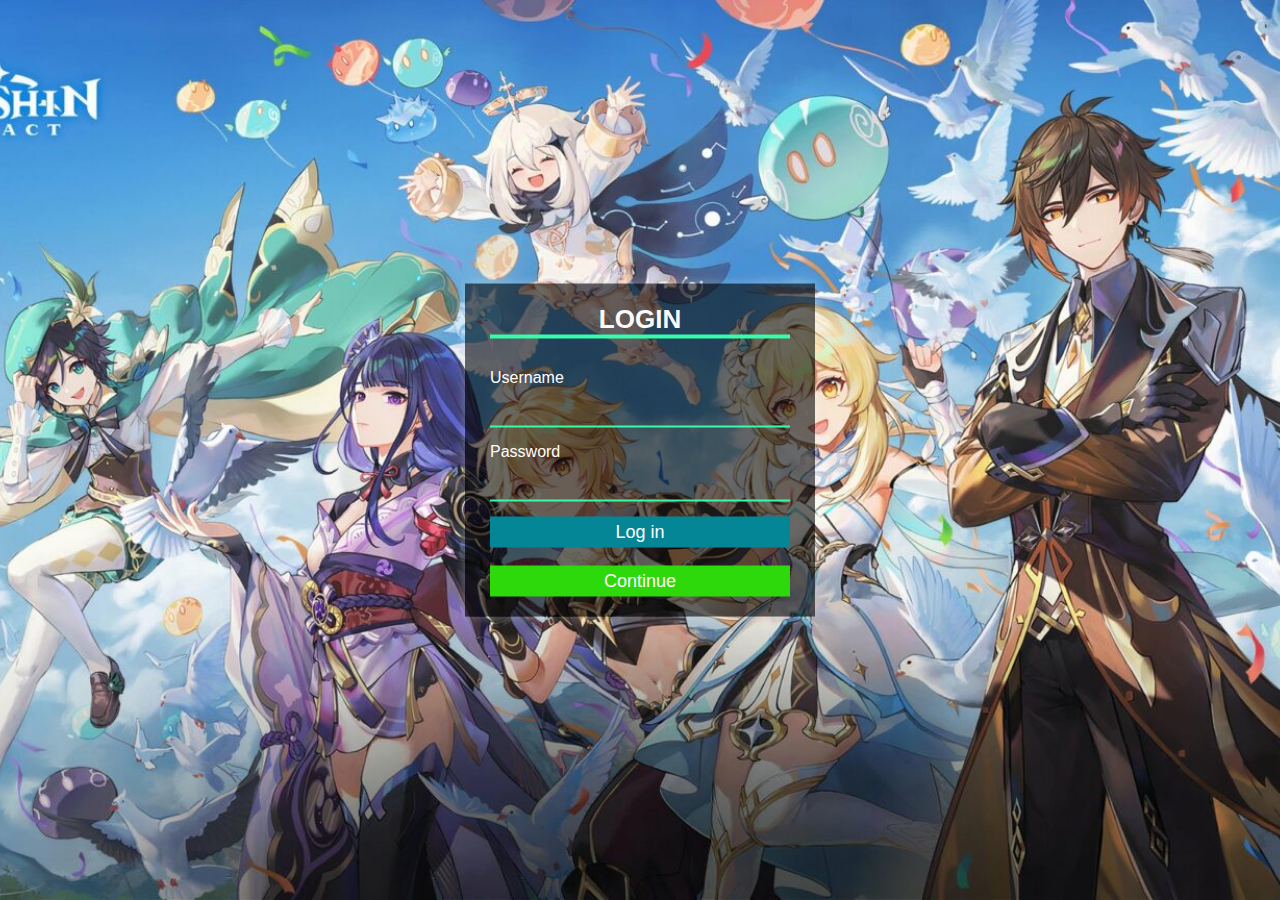
<file: loginusername.html>
<!DOCTYPE html>
<html lang="en">
<head>
    <meta charset="UTF-8">
    <meta http-equiv="X-UA-Compatible" content="IE=edge">
    <meta name="viewport" content="width=device-width, initial-scale=1.0">
    <title>Login Page</title>
    <link rel="stylesheet" href="datalogin.css">
</head>
<body>
    <div class="container">
        <h1>Login</h1>
        <form>

<label>Username</label><br>
            <input type="text">
<br>

<label>Password</label><br>
            <input
type="password"><br>
            <button><a href="Index.html">Log in</a></button>
        </form>
        <br>
        <button id="langsung"><a href="Index.html">Continue</a></button>
    </div>   
</body>
</html>
</file>
<file: datalogin.css>
*{
    margin: 0;
    padding: 0;
    outline: 0;
    font-family: 'Open Sans', sans-serif;
}
body{
    height: 100vh;
    background-image: url(GenshinImpact-Anniv.jpeg);
    background-size: cover;
    background-position: center;
    background-repeat: no-repeat;
}
/* email:sav.okis1234@gmail.com
pass:okissavi27.1 */
.container{
    position: absolute;
    left: 50%;
    top: 50%;
    transform: translate(-50%,-50%);
    padding: 20px 25px;
    width: 300px;

    background-color: rgba(0, 0, 0, 0.582);
    box-shadow: 0 0 10px rgba(255,255,255,.3);
}
.container h1{
    text-align: center;
    color: #fafafa;
    margin-bottom: 30px;
    text-transform: uppercase;
    border-bottom: 4px solid #37fcaa;
    font-size: 26px;
}
.container label{
    text-align: left;
    color: #ffffff;
}
.container form input{
    width: calc(100% - 20px);
    padding: 8px 10px;
    margin-bottom: 15px;
    border: none;
    background-color: transparent;
    border-bottom: 2px solid #37fcaa;
    color: #fff;
    font-size: 20px;
}
.container form button{
    width: 100%;
    padding: 5px 0;
    border: none;
    background-color:#048697;
    font-size: 18px;
    color: #fafafa;
}
.container #langsung{
    width: 100%;
    padding: 5px 0;
    border: none;
    background-color:#2dd80b;
    font-size: 18px;
    text-transform: none;
}

.container a{
    text-decoration: none;
    text-transform: none;
    color: rgb(255, 255, 255);
}
.container a:hover{
    text-shadow: 1px 1px 3px rgb(19, 19, 19);
    font-weight: 600;
}
</file>
